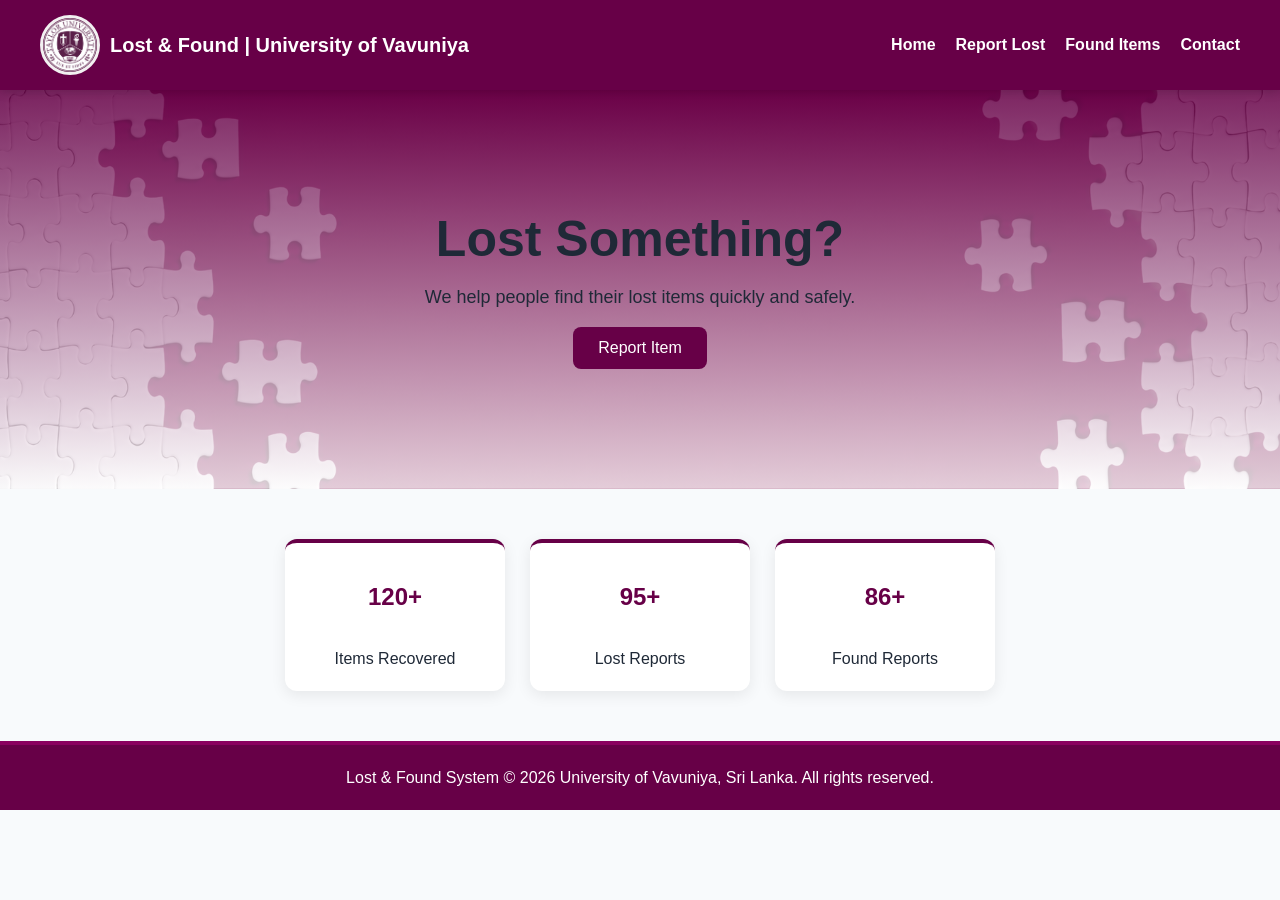
<file: index.html>
<!DOCTYPE html>
<html lang="en">
<head>
    <meta charset="UTF-8">
    <meta name="viewport" content="width=device-width, initial-scale=1.0">

    <title>Lost & Found System</title>

    <link rel="stylesheet" href="style.css">
</head>

<body>

<nav>
    <div class="logo-title">
        <img src="logo.png" alt="University of Vavuniya Logo" class="logo">
        <h2>Lost & Found | University of Vavuniya</h2>
    </div>

    <div class="nav-links">
        <a href="index.html">Home</a>
        <a href="report.html">Report Lost</a>
        <a href="found.html">Found Items</a>
        <a href="contact.html">Contact</a>
    </div>
</nav>

<section class="hero">
    <h1>Lost Something?</h1>

    <p>
        We help people find their lost items quickly and safely.
    </p>

    <a href="report.html">
        <button>Report Item</button>
    </a>
</section>

<section class="stats">

    <div class="card">
        <h2>120+</h2>
        <p>Items Recovered</p>
    </div>

    <div class="card">
        <h2>95+</h2>
        <p>Lost Reports</p>
    </div>

    <div class="card">
        <h2>86+</h2>
        <p>Found Reports</p>
    </div>

</section>

<footer>
    <p>
        Lost &amp; Found System &copy; 2026 University of Vavuniya, Sri Lanka.
        All rights reserved.
    </p>
</footer>

</body>
</html>
</file>
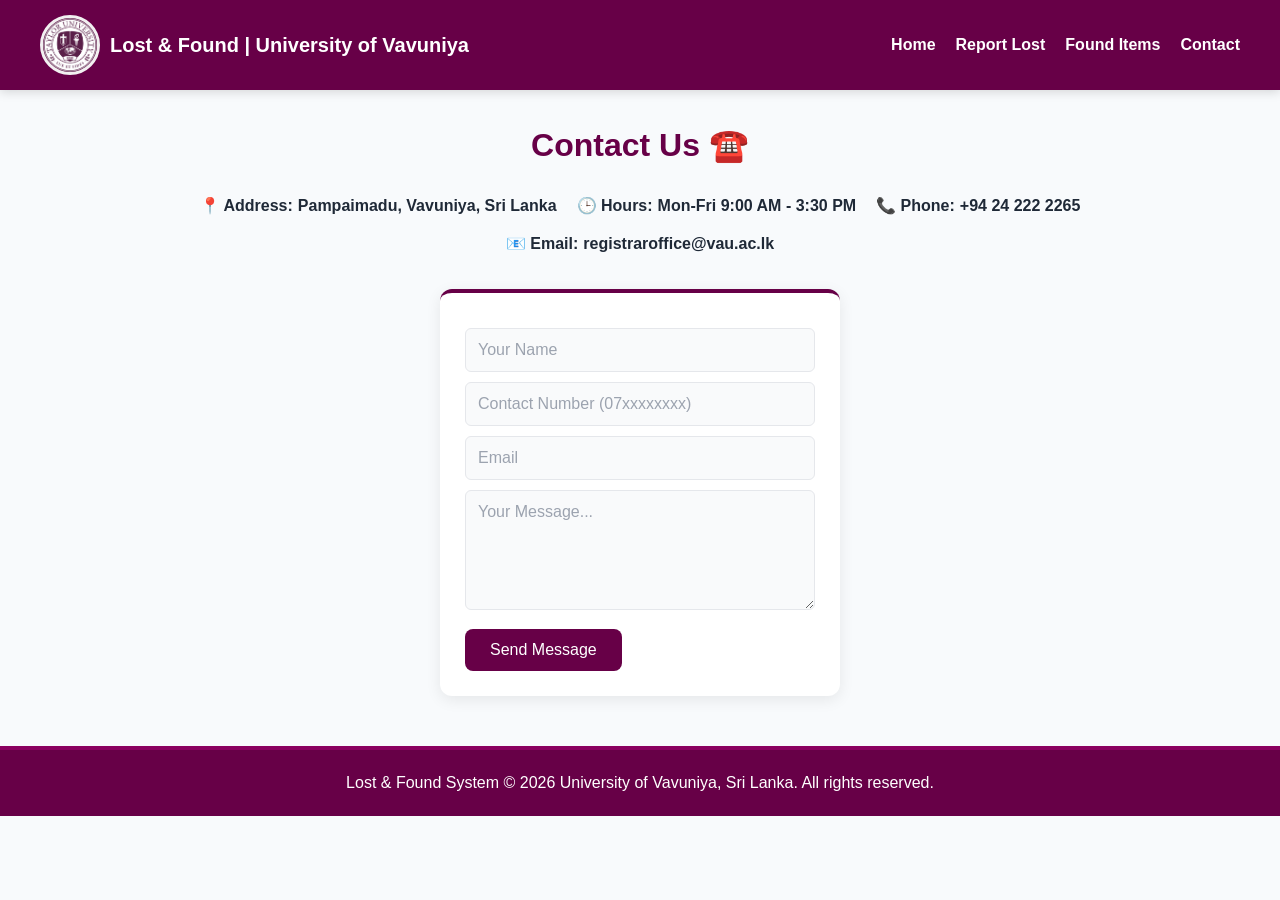
<file: contact.html>
<!DOCTYPE html>
<html lang="en">

<head>
    <meta charset="UTF-8">
    <meta name="viewport" content="width=device-width, initial-scale=1.0">

    <title>Contact | Lost & Found System</title>

    <link rel="stylesheet" href="style.css">
</head>

<body>

    <!-- NAVBAR -->
    <nav>

        <div class="logo-title">
            <img
                src="logo.png"
                alt="University of Vavuniya Logo"
                class="logo"
            >

            <h2>Lost &amp; Found | University of Vavuniya</h2>
        </div>

        <div class="nav-links">
            <a href="index.html">Home</a>
            <a href="report.html">Report Lost</a>
            <a href="found.html">Found Items</a>
            <a href="contact.html">Contact</a>
        </div>

    </nav>

    <!-- MAIN CONTENT -->
    <main>

        <!-- TITLE -->
        <h1 class="page-title contact-title">
            Contact Us ☎️
        </h1>

        <!-- UNIVERSITY CONTACT DETAILS -->
        <div class="contact-info">

            <div class="contact-detail">
                <strong>📍 Address:</strong>
                <span>Pampaimadu, Vavuniya, Sri Lanka</span>
            </div>

            <div class="contact-detail">
                <strong>🕒 Hours:</strong>
                <span>Mon-Fri 9:00 AM - 3:30 PM</span>
            </div>

            <div class="contact-detail">
                <strong>📞 Phone:</strong>
                <span>+94 24 222 2265</span>
            </div>

            <div class="contact-detail">
                <strong>📧 Email:</strong>
                <span>registraroffice@vau.ac.lk</span>
            </div>

        </div>

        <!-- CONTACT FORM -->
        <div class="form-box">

            <input
                type="text"
                id="contactName"
                placeholder="Your Name"
                required
            >

            <input
                type="tel"
                id="contactPhone"
                placeholder="Contact Number (07xxxxxxxx)"
                required
            >

            <input
                type="email"
                id="contactEmail"
                placeholder="Email"
                required
            >

            <textarea
                id="contactMessage"
                placeholder="Your Message..."
                rows="5"
                required
            ></textarea>

            <button
                type="button"
                onclick="sendMessage()"
            >
                Send Message
            </button>

        </div>

    </main>

    <!-- FOOTER -->
    <footer>
        <p>
            Lost &amp; Found System &copy; 2026 University of Vavuniya, Sri Lanka.
            All rights reserved.
        </p>
    </footer>

    <script src="script.js"></script>

</body>

</html>
</file>
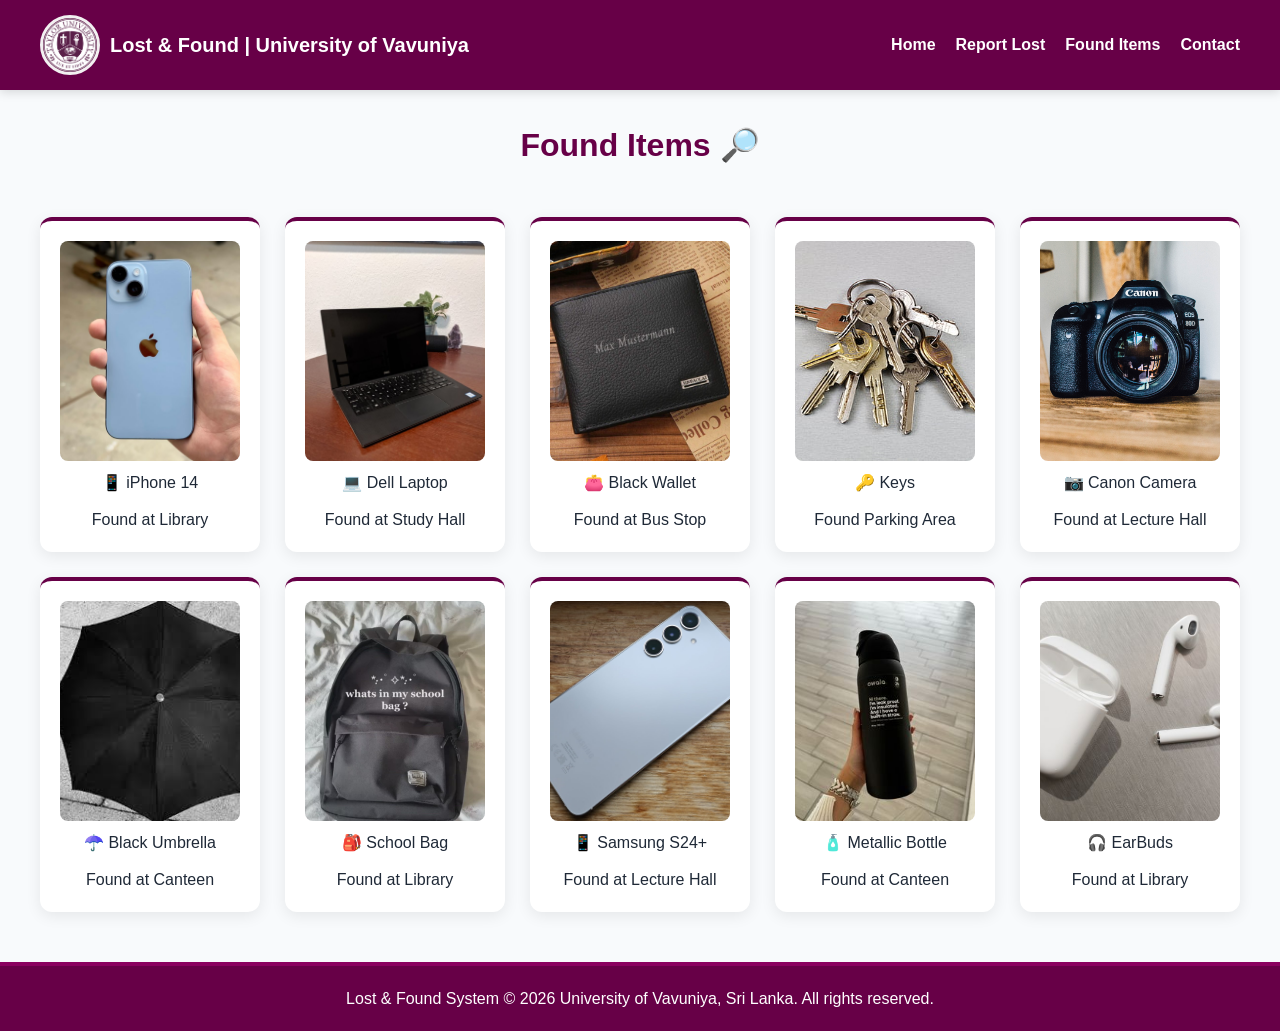
<file: found.html>
<!DOCTYPE html>
<html lang="en">

<head>
    <meta charset="UTF-8">
    <meta name="viewport" content="width=device-width, initial-scale=1.0">

    <title>Found Items</title>

    <link rel="stylesheet" href="style.css">
</head>

<body>

    <nav>

        <div class="logo-title">
            <img
                src="logo.png"
                alt="University of Vavuniya Logo"
                class="logo"
            >

            <h2>Lost &amp; Found | University of Vavuniya</h2>
        </div>

        <div class="nav-links">
            <a href="index.html">Home</a>
            <a href="report.html">Report Lost</a>
            <a href="found.html">Found Items</a>
            <a href="contact.html">Contact</a>
        </div>

    </nav>

    <main>

        <h1 class="page-title">
            Found Items 🔎
        </h1>

        <div class="stats">

            <div class="card">
                <img src="iphone.jpg" alt="iPhone 14">
                📱 iPhone 14
                <p>Found at Library</p>
            </div>

            <div class="card">
                <img src="delllaptop.jpg" alt="Dell Laptop">
                💻 Dell Laptop
                <p>Found at Study Hall</p>
            </div>

            <div class="card">
                <img src="wallet.jpg" alt="Black Wallet">
                👛 Black Wallet
                <p>Found at Bus Stop</p>
            </div>

            <div class="card">
                <img src="keys.jpg" alt="Keys">
                🔑 Keys
                <p>Found Parking Area</p>
            </div>

            <div class="card">
                <img src="canoncamera.jpg" alt="Canon Camera">
                📷 Canon Camera
                <p>Found at Lecture Hall</p>
            </div>

            <div class="card">
                <img src="umbrella.jpg" alt="Black Umbrella">
                ☂️ Black Umbrella
                <p>Found at Canteen</p>
            </div>

            <div class="card">
                <img src="schoolbag.jpg" alt="School Bag">
                🎒 School Bag
                <p>Found at Library</p>
            </div>

            <div class="card">
                <img src="s24.jpg" alt="Samsung S24+">
                📱 Samsung S24+
                <p>Found at Lecture Hall</p>
            </div>

            <div class="card">
                <img src="bottle.jpg" alt="Metallic Bottle">
                🧴 Metallic Bottle
                <p>Found at Canteen</p>
            </div>

            <div class="card">
                <img src="earbuds.jpeg" alt="Earbuds">
                🎧 EarBuds
                <p>Found at Library</p>
            </div>

        </div>

    </main>
<footer>
    <p>
        Lost &amp; Found System &copy; 2026 University of Vavuniya, Sri Lanka.
        All rights reserved.
    </p>
</footer>
    <script src="script.js"></script>

</body>

</html>
</file>
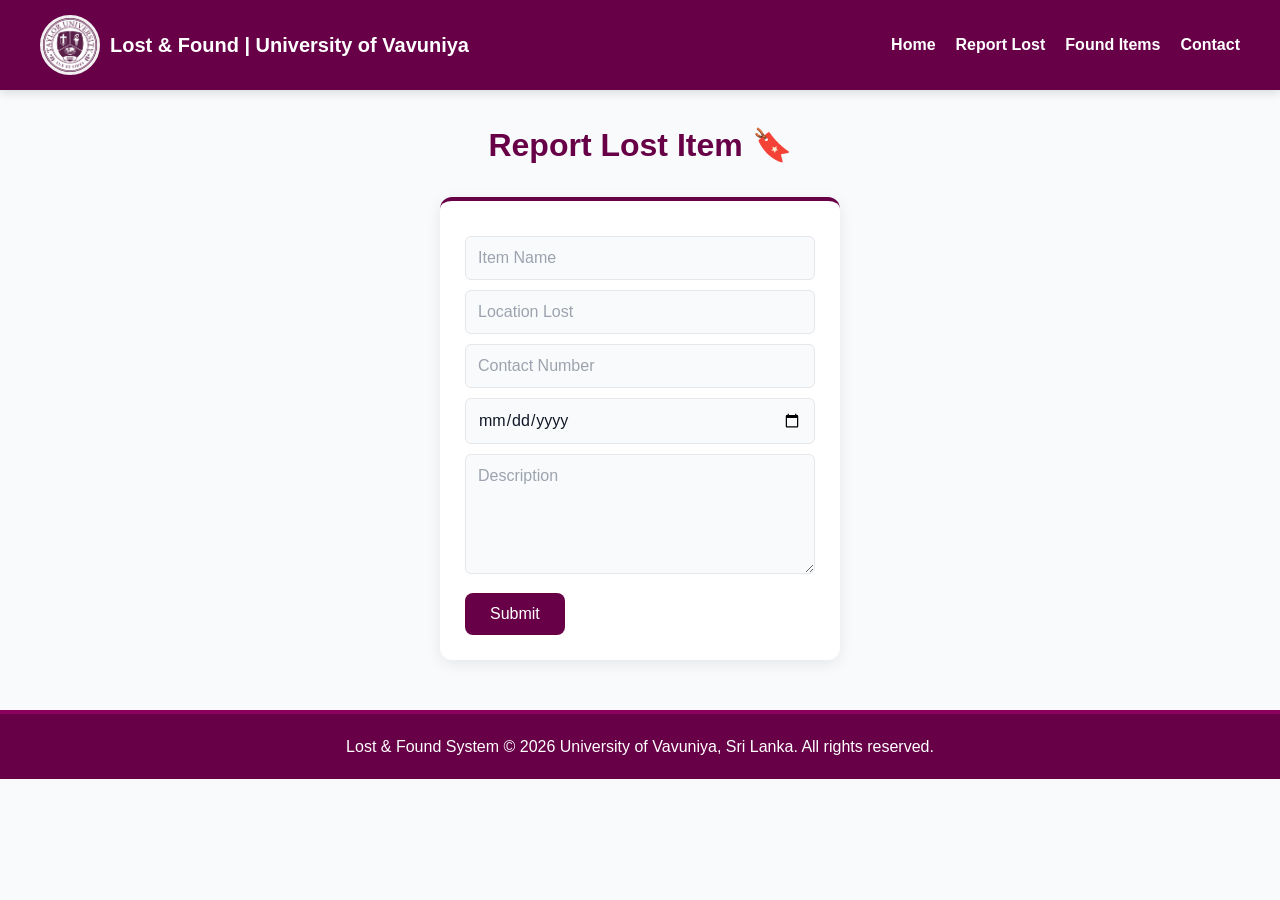
<file: report.html>
<!DOCTYPE html>
<html lang="en">

<head>
    <meta charset="UTF-8">
    <meta name="viewport" content="width=device-width, initial-scale=1.0">

    <title>Report Lost Item</title>

    <link rel="stylesheet" href="style.css">
</head>

<body>

    <nav>
        <div class="logo-title">
            <img src="logo.png" alt="University of Vavuniya Logo" class="logo">

            <h2>Lost &amp; Found | University of Vavuniya</h2>
        </div>

        <div class="nav-links">
            <a href="index.html">Home</a>
            <a href="report.html">Report Lost</a>
            <a href="found.html">Found Items</a>
            <a href="contact.html">Contact</a>
        </div>
    </nav>

    <main>

        <h1 class="page-title">
            Report Lost Item 🔖
        </h1>

        <div class="form-box">

            <input
                type="text"
                id="itemName"
                placeholder="Item Name"
                required
            >

            <input
                type="text"
                id="locationLost"
                placeholder="Location Lost"
                required
            >

            <input
                type="tel"
                id="contactPhone"
                placeholder="Contact Number"
                required
            >

            <input
                type="date"
                id="dateLost"
            >

            <textarea
                id="description"
                placeholder="Description"
                rows="5"
            ></textarea>

            <button type="button" onclick="saveItem()">
                Submit
            </button>

        </div>

    </main>
<footer>
    <p>
        Lost &amp; Found System &copy; 2026 University of Vavuniya, Sri Lanka.
        All rights reserved.
    </p>
</footer>
    <script src="script.js"></script>

</body>

</html>
</file>
<file: style.css>
/* ========================================
   GLOBAL
======================================== */

* {
    box-sizing: border-box;
}

html {
    scroll-behavior: smooth;
}

body {
    margin: 0;
    font-family: Arial, sans-serif;
    background: #F8FAFC;
    color: #1F2937;
    animation: fadeIn 1s ease;
    overflow-x: hidden;
}


/* ========================================
   NAVBAR
======================================== */

nav {
    background: #670047;
    color: white;
    display: flex;
    justify-content: space-between;
    align-items: center;
    padding: 15px 40px;
    box-shadow: 0 2px 10px rgba(0, 0, 0, 0.15);
    position: sticky;
    top: 0;
    z-index: 1000;
}

.logo-title {
    display: flex;
    align-items: center;
    gap: 10px;
    min-width: 0;
}

.logo {
    width: 60px;
    height: 60px;
    min-width: 60px;
    border-radius: 50%;
    object-fit: cover;
    border: 3px solid #f2f0f1;
}

.logo-title h2 {
    margin: 0;
    color: #ffffff;
    font-size: 20px;
}

.nav-links {
    display: flex;
    align-items: center;
    flex-wrap: wrap;
    justify-content: center;
}

nav a {
    color: #ffffff;
    text-decoration: none;
    margin-left: 20px;
    transition: 0.3s;
    font-weight: bold;
    white-space: nowrap;
}

nav a:hover {
    color: #FF7AC8;
}


/* ========================================
   HERO SECTION
======================================== */

.hero {
    text-align: center;
    padding: 120px 20px;

    background:
        linear-gradient(
            rgba(103, 0, 71, 0.85),
            rgba(255, 255, 255, 0.80)
        ),
        url("background02.png");

    background-size: cover;
    background-position: center;
    background-repeat: no-repeat;

    color: #1F2937;
}

.hero h1 {
    font-size: 50px;
    margin: 0 0 15px;
    animation: slideUp 1s ease;
}

.hero p {
    font-size: 18px;
    animation: slideUp 1.3s ease;
    max-width: 700px;
    margin: 0 auto;
    line-height: 1.6;
}


/* ========================================
   PAGE TITLES
======================================== */

.page-title {
    text-align: center;
    margin: 35px 20px 0;
    color: #670047;
    line-height: 1.3;
}


/* ========================================
   BUTTON
======================================== */

button {
    padding: 12px 25px;
    border: none;
    background: #670047;
    color: white;
    cursor: pointer;
    margin-top: 15px;
    border-radius: 8px;
    transition: 0.3s;
    font-size: 16px;
}

button:hover {
    background: #8A005F;
    transform: scale(1.05);
}


/* ========================================
   STATS / ITEMS SECTION
======================================== */

.stats {
    display: flex;
    justify-content: center;
    gap: 25px;
    margin: 50px 20px;
    flex-wrap: wrap;
    align-items: stretch;
}


/* ========================================
   CARDS
======================================== */

.card {
    background: #ffffff;
    color: #1F2937;
    padding: 20px;
    width: 220px;
    text-align: center;
    border-radius: 12px;
    box-shadow: 0 4px 15px rgba(0, 0, 0, 0.08);
    transition: 0.3s;
    animation: popUp 0.8s ease;
    border-top: 4px solid #670047;

    display: flex;
    flex-direction: column;
    align-items: center;
}

.card:hover {
    transform: translateY(-10px);
    box-shadow: 0 8px 25px rgba(103, 0, 71, 0.25);
}

.card h2 {
    color: #670047;
}

.card img {
    width: 100%;
    height: 220px;
    object-fit: cover;
    border-radius: 8px;
    display: block;
    margin-bottom: 12px;
}

.card p {
    margin-bottom: 0;
    line-height: 1.5;
}


/* ========================================
   FORM
======================================== */

.form-box {
    width: min(400px, calc(100% - 40px));
    margin: 30px auto 0;
    background: #ffffff;
    padding: 25px;
    border-radius: 12px;
    box-shadow: 0 4px 15px rgba(0, 0, 0, 0.08);
    border-top: 4px solid #670047;
}

input,
textarea {
    width: 100%;
    padding: 12px;
    margin-top: 10px;
    box-sizing: border-box;
    border: 1px solid #E5E7EB;
    border-radius: 6px;
    background: #F9FAFB;
    color: #111827;
    font-family: Arial, sans-serif;
    font-size: 16px;
}

input:focus,
textarea:focus {
    outline: none;
    border-color: #670047;
    box-shadow: 0 0 0 2px rgba(103, 0, 71, 0.1);
}

textarea {
    resize: vertical;
    min-height: 120px;
}

input::placeholder,
textarea::placeholder {
    color: #9CA3AF;
}


/* ========================================
   CONTACT INFORMATION
======================================== */

.contact-info {
    display: flex;
    justify-content: center;
    align-items: center;
    flex-wrap: wrap;
    gap: 10px 20px;

    text-align: center;
    font-size: 16px;
    margin: 25px auto;
    font-weight: bold;
    line-height: 1.8;

    padding: 0 20px;
    max-width: 1200px;
}

.contact-detail {
    display: flex;
    align-items: center;
    justify-content: center;
    gap: 5px;
}

.contact-info > span {
    margin: 0;
}


/* ========================================
   FOOTER
======================================== */

footer {
    text-align: center;
    padding: 20px;
    margin-top: 50px;
    background: #670047;
    color: white;
    border-top: 4px solid #8A005F;
}

footer p {
    margin: 0;
    line-height: 1.6;
}


/* ========================================
   ANIMATIONS
======================================== */

@keyframes slideUp {
    from {
        transform: translateY(40px);
        opacity: 0;
    }

    to {
        transform: translateY(0);
        opacity: 1;
    }
}

@keyframes popUp {
    from {
        opacity: 0;
        transform: scale(0.8);
    }

    to {
        opacity: 1;
        transform: scale(1);
    }
}

@keyframes fadeIn {
    from {
        opacity: 0;
    }

    to {
        opacity: 1;
    }
}


/* ========================================
   TABLET
   769px - 1024px
======================================== */

@media (max-width: 1024px) {

    nav {
        padding: 15px 25px;
    }

    .logo-title h2 {
        font-size: 18px;
    }

    nav a {
        margin-left: 12px;
        font-size: 14px;
    }

    .hero {
        padding: 100px 20px;
    }

    .hero h1 {
        font-size: 44px;
    }

    .stats {
        gap: 20px;
        margin: 40px 15px;
    }

    .card {
        width: 210px;
    }
}


/* ========================================
   MOBILE
   768px AND BELOW
======================================== */

@media (max-width: 768px) {

    /* NAVBAR */

    nav {
        flex-direction: column;
        text-align: center;
        padding: 12px 15px;
        gap: 12px;
    }

    .logo-title {
        justify-content: center;
        width: 100%;
    }

    .logo {
        width: 50px;
        height: 50px;
        min-width: 50px;
    }

    .logo-title h2 {
        font-size: 17px;
        line-height: 1.3;
    }

    .nav-links {
        width: 100%;
        display: flex;
        justify-content: center;
        flex-wrap: wrap;
        gap: 5px 12px;
    }

    nav a {
        display: inline-block;
        margin: 3px 0;
        font-size: 14px;
    }


    /* HERO */

    .hero {
        padding: 80px 20px;
        min-height: auto;
    }

    .hero h1 {
        font-size: 36px;
        line-height: 1.2;
    }

    .hero p {
        font-size: 16px;
        line-height: 1.5;
    }


    /* PAGE TITLES */

    .page-title {
        font-size: 30px;
        margin-top: 30px;
    }


    /* STATS */

    .stats {
        flex-direction: column;
        align-items: center;
        gap: 20px;
        margin: 35px 15px;
    }


    /* CARDS */

    .card {
        width: min(100%, 400px);
        padding: 18px;
    }

    .card img {
        height: 240px;
    }

    .card:hover {
        transform: translateY(-5px);
    }


    /* FORM */

    .form-box {
        width: calc(100% - 30px);
        padding: 20px;
        margin-top: 25px;
    }

    input,
    textarea {
        font-size: 16px;
    }

    button {
        width: 100%;
        padding: 13px 20px;
    }


    /* CONTACT */

    .contact-info {
        flex-direction: column;
        gap: 15px;
        padding: 0 15px;
        font-size: 15px;
    }

    .contact-detail {
        flex-direction: column;
        gap: 2px;
        width: 100%;
    }

    .contact-info > span {
        display: none;
    }


    /* FOOTER */

    footer {
        padding: 18px 15px;
        margin-top: 40px;
    }

    footer p {
        font-size: 14px;
    }
}


/* ========================================
   SMALL MOBILE
   480px AND BELOW
======================================== */

@media (max-width: 480px) {

    /* NAVBAR */

    nav {
        padding: 10px;
    }

    .logo-title {
        gap: 7px;
    }

    .logo {
        width: 45px;
        height: 45px;
        min-width: 45px;
        border-width: 2px;
    }

    .logo-title h2 {
        font-size: 14px;
    }

    .nav-links {
        gap: 4px 10px;
    }

    nav a {
        font-size: 13px;
    }


    /* HERO */

    .hero {
        padding: 65px 15px;
    }

    .hero h1 {
        font-size: 30px;
    }

    .hero p {
        font-size: 15px;
    }


    /* PAGE TITLE */

    .page-title {
        font-size: 26px;
        margin-left: 15px;
        margin-right: 15px;
    }


    /* CARDS */

    .stats {
        margin-left: 10px;
        margin-right: 10px;
    }

    .card {
        width: 100%;
        max-width: 350px;
        padding: 15px;
    }

    .card img {
        height: 210px;
    }


    /* FORM */

    .form-box {
        width: calc(100% - 20px);
        padding: 15px;
    }


    /* FOOTER */

    footer p {
        font-size: 12px;
    }
}


/* ========================================
   VERY SMALL PHONES
   360px AND BELOW
======================================== */

@media (max-width: 360px) {

    .logo-title h2 {
        font-size: 12px;
    }

    nav a {
        font-size: 12px;
    }

    .hero h1 {
        font-size: 27px;
    }

    .hero p {
        font-size: 14px;
    }

    .page-title {
        font-size: 23px;
    }

    .card img {
        height: 190px;
    }
}
</file>
